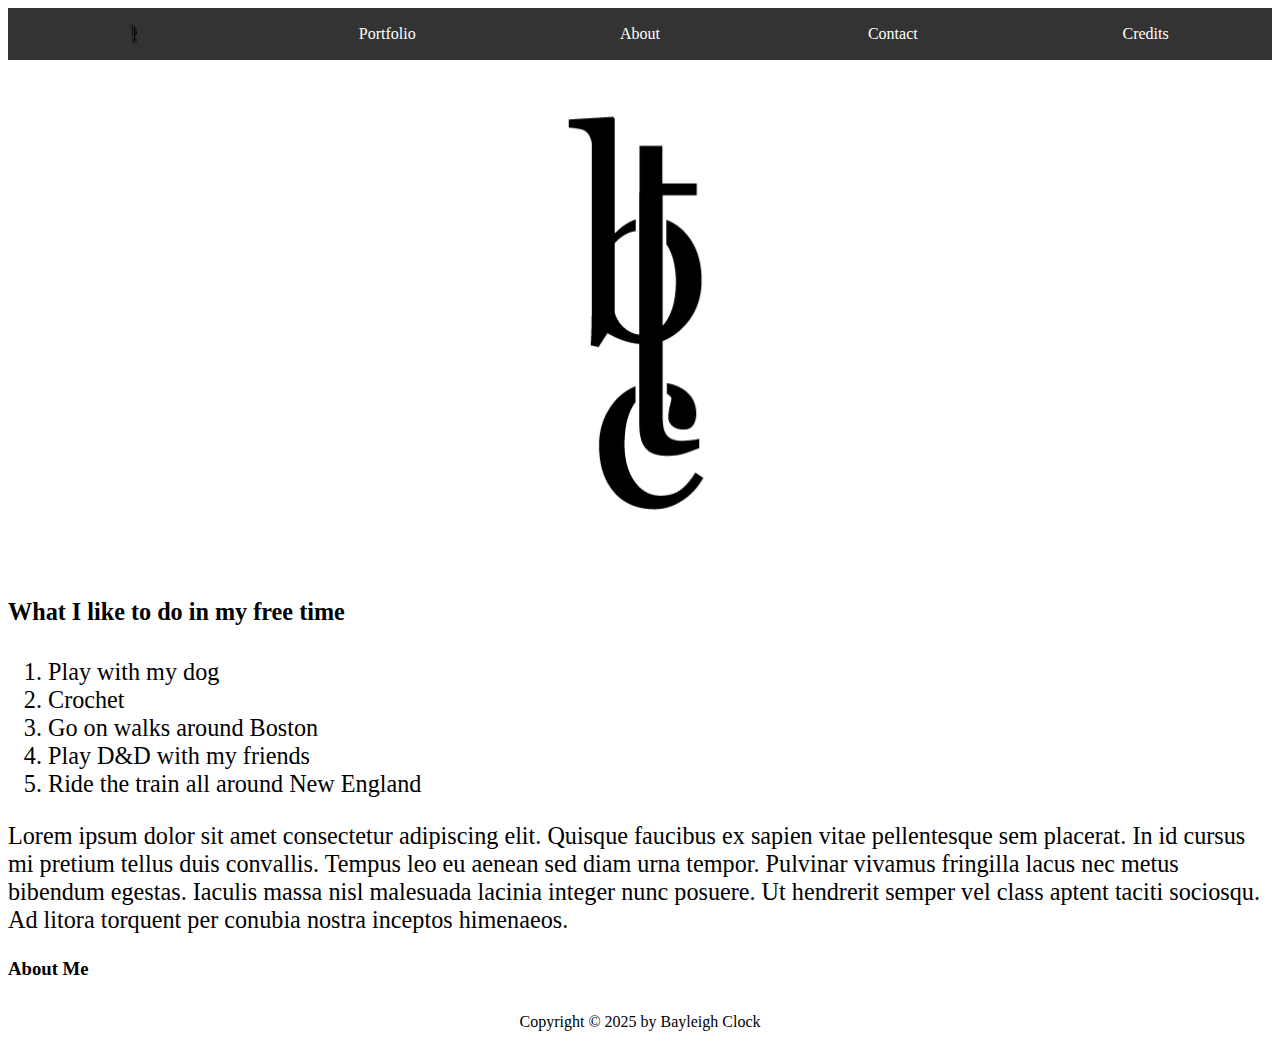
<file: index.html>
<!doctype html>
<html>
<head>
<meta charset="UTF-8">
<title>Bayleigh Clock | Portfolio Website</title>
<link href="Portfolio.css" rel="stylesheet" type="text/css">
</head>
<body>
	<header>
	<ul class="nav-list">
        <li><a href="index.html"><img src="Images/Monogram-[Recovered].gif" alt="Home"></a></li>
        <li><a href="PCportfolio.html">Portfolio</a></li>
		<li><a href="About.html">About</a></li>
		<li><a href="Contact.html">Contact</a></li>
		<li><a href="Credits.html">Credits</a></li>
  </ul>
	</header>
	<nav>
</nav>
	   <main id="main-context">
      <img src="Images/Monogram-[Recovered].gif" alt="Black and White photo of a logo">
      <h4 style="font-size: calc(5px + 1.5vw);">What I like to do in my free time</h4>
      <ol style="font-size: calc(5px + 1.5vw);">
        <li>Play with my dog</li>
        <li>Crochet</li>
        <li>Go on walks around Boston</li>
        <li>Play D&D with my friends</li>
        <li>Ride the train all around New England</li>
      </ol>
    <!-- Background information-->
    <p style="font-size: calc(5px + 1.5vw);">Lorem ipsum dolor sit amet consectetur adipiscing elit. Quisque faucibus ex sapien vitae pellentesque sem placerat. In id cursus mi pretium tellus duis convallis. Tempus leo eu aenean sed diam urna tempor. Pulvinar vivamus fringilla lacus nec metus bibendum egestas. Iaculis massa nisl malesuada lacinia integer nunc posuere. Ut hendrerit semper vel class aptent taciti sociosqu. Ad litora torquent per conubia nostra inceptos himenaeos.</p>
		   <h3>About Me</h3>
    </main>
<footer>Copyright &copy; 2025 by Bayleigh Clock</footer>
</body>
</html>
</file>
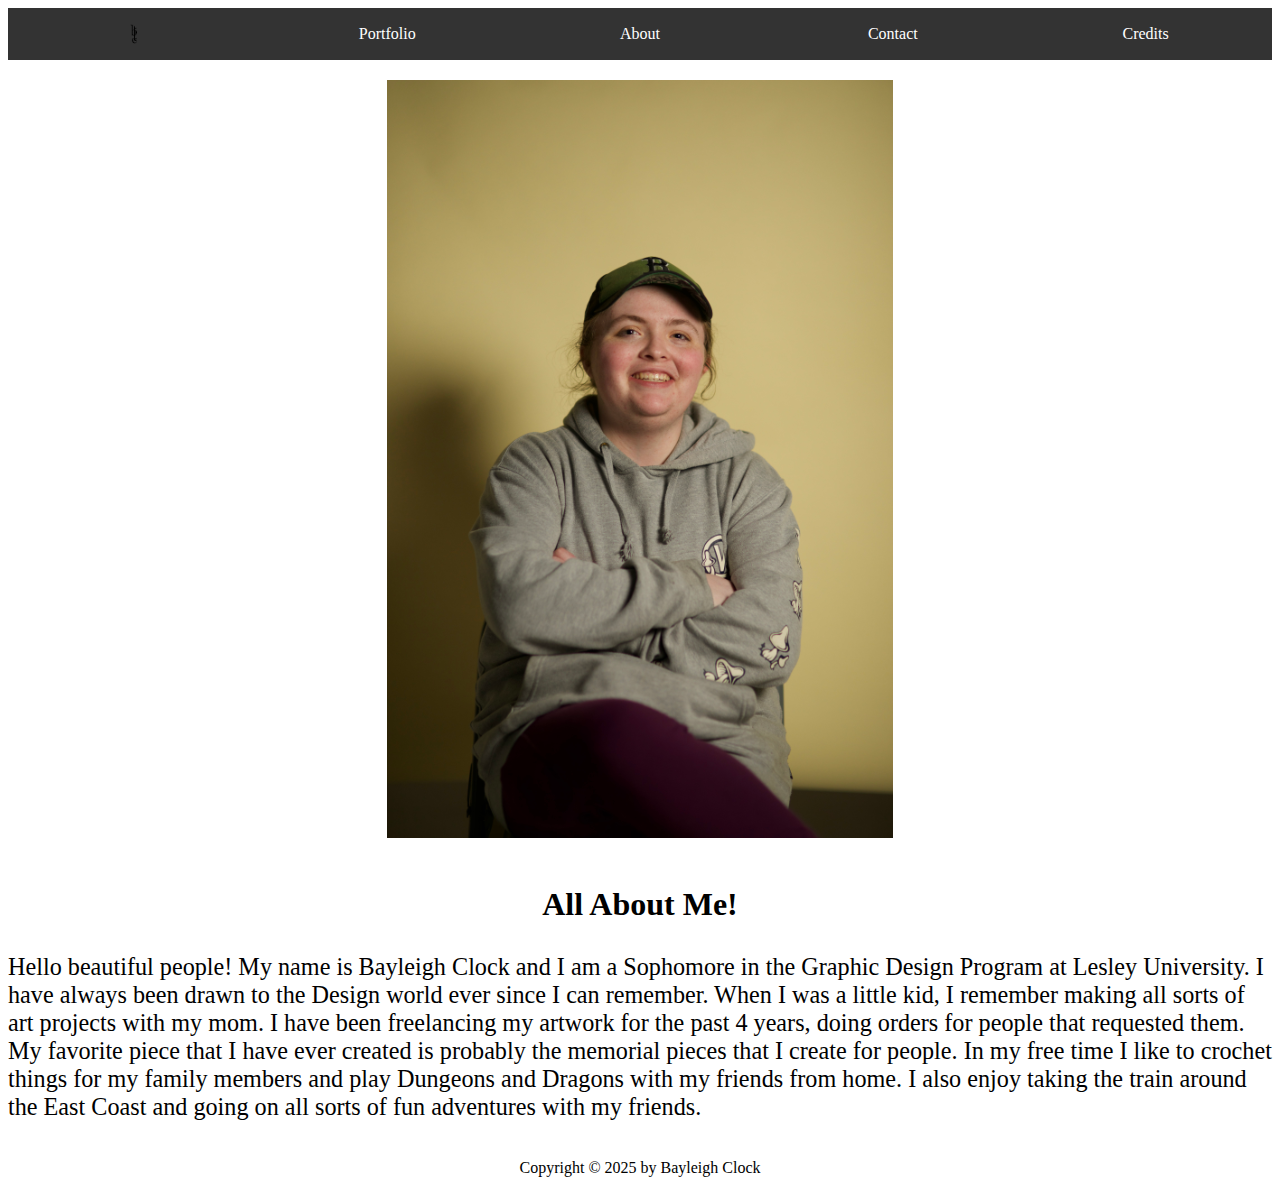
<file: <!doctype html>.html>
<!doctype html>
<html>
<head>
<meta charset="UTF-8">
<title>Bayleigh Clock | About</title>
	
<link href="Portfolio.css" rel="stylesheet" type="text/css">
</head>
	<body>
	<header>
		<ul class="nav-list">
		<li><a href="index.html"><img src="Images/Monogram-[Recovered].gif" alt="Home"></a></li>
        <li><a href="PCportfolio.html">Portfolio</a></li>
		<li><a href="About.html">About</a></li>
        <li><a href="Contact.html">Contact</a></li>
		<li><a href="Credits.html">Credits</a></li>
  </ul>
	</header>
	<nav>
  
</nav>
<main id="main-context">
	<img src="Images/Bayleigh-clock.jpeg" alt="Image of Bayleigh Clock sitting relaxed in a seat." style="padding: 20px;">
	<h1>All About Me!</h1>
	<p style="font-size: calc(5px + 1.5vw);">Hello beautiful people! My name is Bayleigh Clock and I am a Sophomore in the Graphic Design Program at Lesley University. I have always been drawn to the Design world ever since I can remember. When I was a little kid, I remember making all sorts of art projects with my mom. I have been freelancing my artwork for the past 4 years, doing orders for people that requested them. My favorite piece that I have ever created is probably the memorial pieces that I create for people. In my free time I like to crochet things for my family members and play Dungeons and Dragons with my friends from home. I also enjoy taking the train around the East Coast and going on all sorts of fun adventures with my friends.</p>
		</main>
	<footer>Copyright &copy; 2025 by Bayleigh Clock</footer>
</body>
</html>
</file>
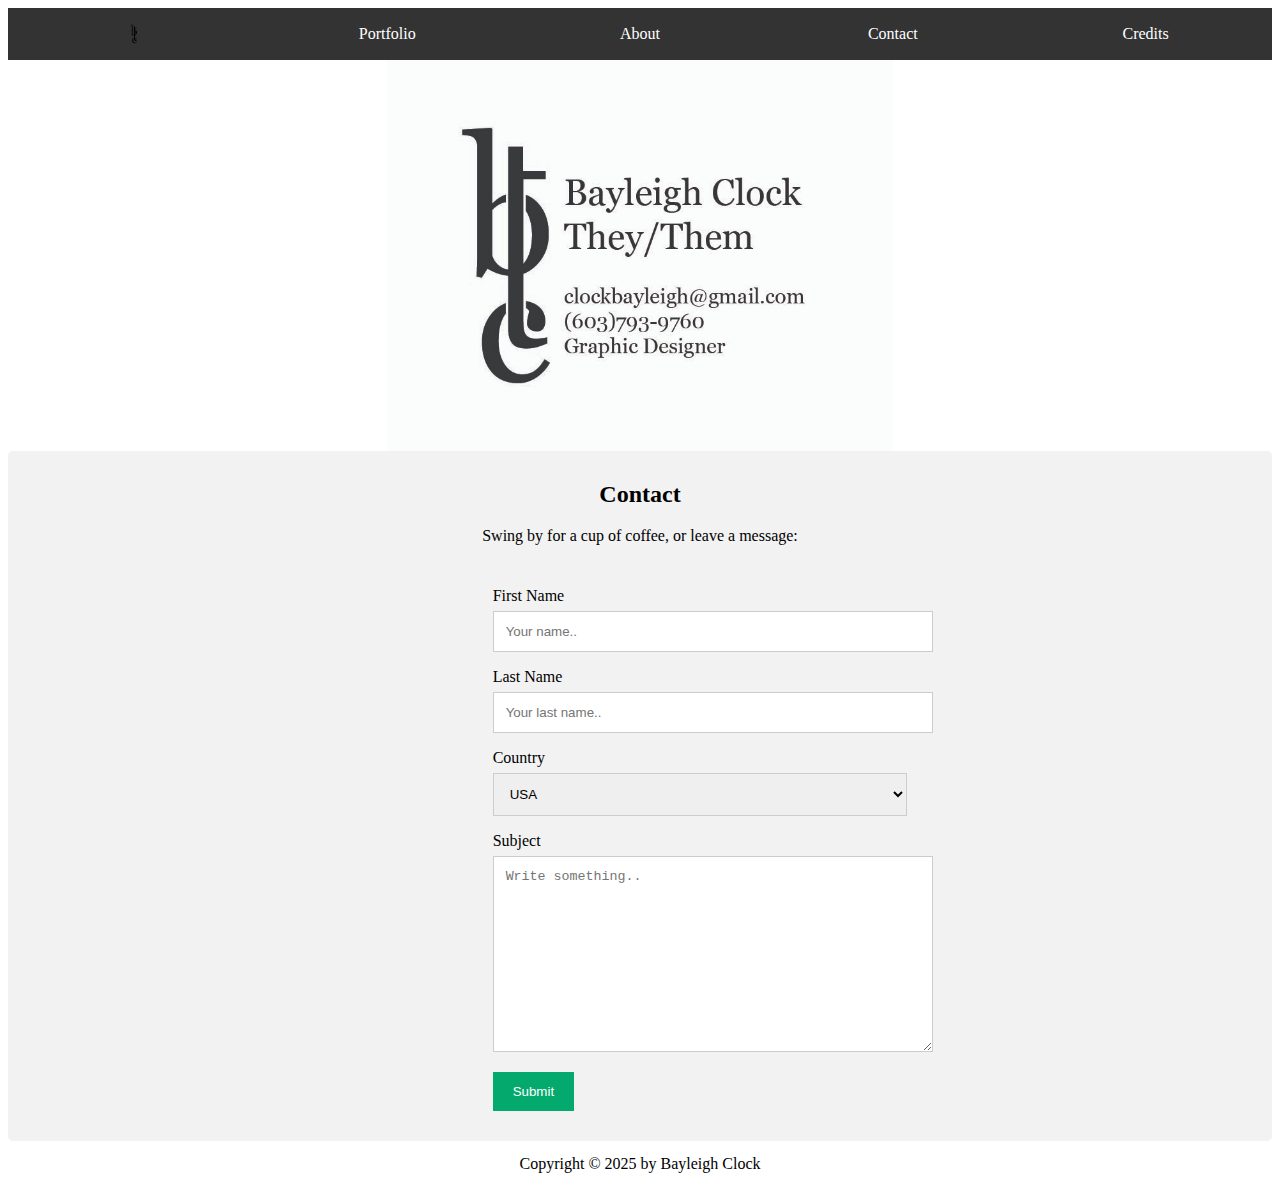
<file: Contact.html>
<!doctype html>
<html>
<head>
<meta charset="UTF-8">
<title>Bayleigh Clock | Contact</title>
	
<link href="Portfolio.css" rel="stylesheet" type="text/css">
</head>

<body>
	<header>
		<ul class="nav-list">
		<li><a href="index.html"><img src="Images/Monogram-[Recovered].gif" alt="Home"></a></li>
        <li><a href="PCportfolio.html">Portfolio</a></li>
		<li><a href="About.html">About</a></li>
        <li><a href="Contact.html">Contact</a></li>
		<li><a href="Credits.html">Credits</a></li>
	</header>
	<nav>
  
</nav>
	<main>
	  <img src="Images/Contact.jpg"  alt=""/>
<div class="container">
  <div style="text-align:center">
    <h2>Contact</h2>
    <p>Swing by for a cup of coffee, or leave a message:</p>
    </div>
  <div class="row">
    <div class="column">
      </div>
    <div class="column">
      <form action="/action_page.php">
        <label for="fname">First Name</label>
        <input type="text" id="fname" name="firstname" placeholder="Your name..">
        <label for="lname">Last Name</label>
        <input type="text" id="lname" name="lastname" placeholder="Your last name..">
        <label for="country">Country</label>
        <select id="country" name="country">
          <option value="usa">USA</option>
          <option value="canada">Canada</option>
          <option value="other">Other</option>
          </select>
        <label for="subject">Subject</label>
        <textarea id="subject" name="subject" placeholder="Write something.." style="height:170px"></textarea>
        <input type="submit" value="Submit">
        </form>
      </div>
    </div>
</div>
	</main>
	<footer>Copyright &copy; 2025 by Bayleigh Clock</footer>
</body>
</html>
</file>
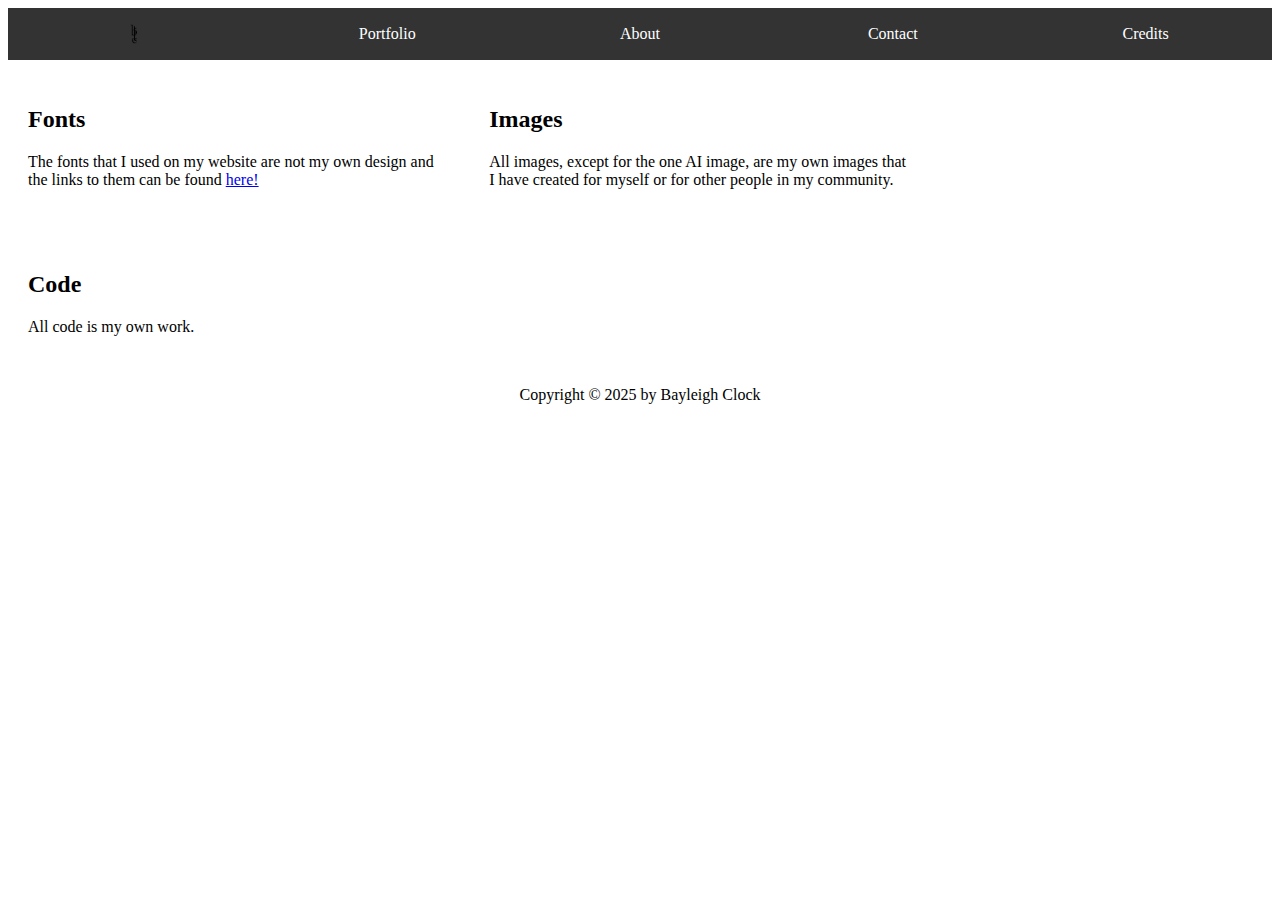
<file: Credits.html>
<!doctype html>
<html>
<head>
<meta charset="UTF-8">
<title>Bayleigh Clock | Credits</title>
<link href="Portfolio.css" rel="stylesheet" type="text/css">
</head>
	<body>
	<header>
		<ul class="nav-list">
		<li><a href="index.html"><img src="Images/Monogram-[Recovered].gif" alt="Home"></a></li>
        <li><a href="PCportfolio.html">Portfolio</a></li>
		<li><a href="About.html">About</a></li>
        <li><a href="Contact.html">Contact</a></li>
		<li><a href="Credits.html">Credits</a></li>
  </ul>
		</header>
		<main>
		  <div class="row">
  <div class="column"><h2>Fonts</h2><p>The fonts that I used on my website are not my own design and the links to them can be found <a href="https://fonts.adobe.com">here!</a></p></div>
  <div class="column"><h2>Images</h2><p>All images, except for the one AI image, are my own images that I have created for myself or for other people in my community.</p></div>
  <div class="column"><h2>Code</h2><p>All code is my own work.</p></div>
</div>
		</main>
		<footer>Copyright &copy; 2025 by Bayleigh Clock</footer>
</body>
</html>
</file>
<file: Portfolio.css>
/* NAV WRAPPER */
.nav-list {
    list-style: none;
    margin: 0;
    padding: 0;
    display: flex;
    justify-content: space-between; /* Images stick to edges */
    align-items: center;
    background-color: #333;
}

/* EACH ITEM */
.nav-list li {
    margin: 0 10px;
}

/* CENTER NAV LINKS */
.nav-list li a {
    color: white;
    text-decoration: none;
    padding: 14px 16px;
    display: block;
}

/* IMAGES IN NAV */
.nav-list img {
    height: 24px;
    width: auto;
}

/* HOVER EFFECT */
.nav-list li a:hover {
    background-color: #111;
}

/* SPECIAL: center text section expands, images stay at ends */
.nav-left, .nav-right {
    flex: 0 0 auto; /* Don't stretch */
}

.nav-list li:not(.nav-left):not(.nav-right) {
    flex: 1; /* Push center text to the middle */
    text-align: center;
}
footer {text-align: center;
	padding: 14px 16px;}
img {
  display: block;
  margin-left: auto;
  margin-right: auto;
  width: 40%;}
h1 {text-align: center;
padding: 6px 4px;
font-family: "Garamond", Garamond, serif;}

/* Style inputs */
input[type=text], select, textarea {
  width: 100%;
  padding: 12px;
  border: 1px solid #ccc;
  margin-top: 6px;
  margin-bottom: 16px;
  resize: vertical;
}

input[type=submit] {
  background-color: #04AA6D;
  color: white;
  padding: 12px 20px;
  border: none;
  cursor: pointer;
}

input[type=submit]:hover {
  background-color: #45a049;
}

/* Style the container/contact section */
.container {
  border-radius: 5px;
  background-color: #f2f2f2;
  padding: 10px;
}

/* Create two columns that float next to eachother */
.column {
  float: left;
  width: 50%;
  margin-top: 6px;
  padding: 20px;
}

/* Clear floats after the columns */
.row:after {
  content: "";
  display: table;
  clear: both;
}

/* Responsive layout - when the screen is less than 600px wide, make the two columns stack on top of each other instead of next to each other */
@media screen and (max-width: 600px) {
  .column, input[type=submit] {
    width: 100%;
    margin-top: 0;
  }
}
.column {
  float: left;
  width: 33.33%;
}

/* Clear floats after the columns */
.row:after {
  content: "";
  display: table;
  clear: both;
}
/* Responsive layout - when the screen is less than 600px wide, make the three columns stack on top of each other instead of next to each other */
@media screen and (max-width: 600px) {
  .column {
    width: 100%;
  }
}
</file>
